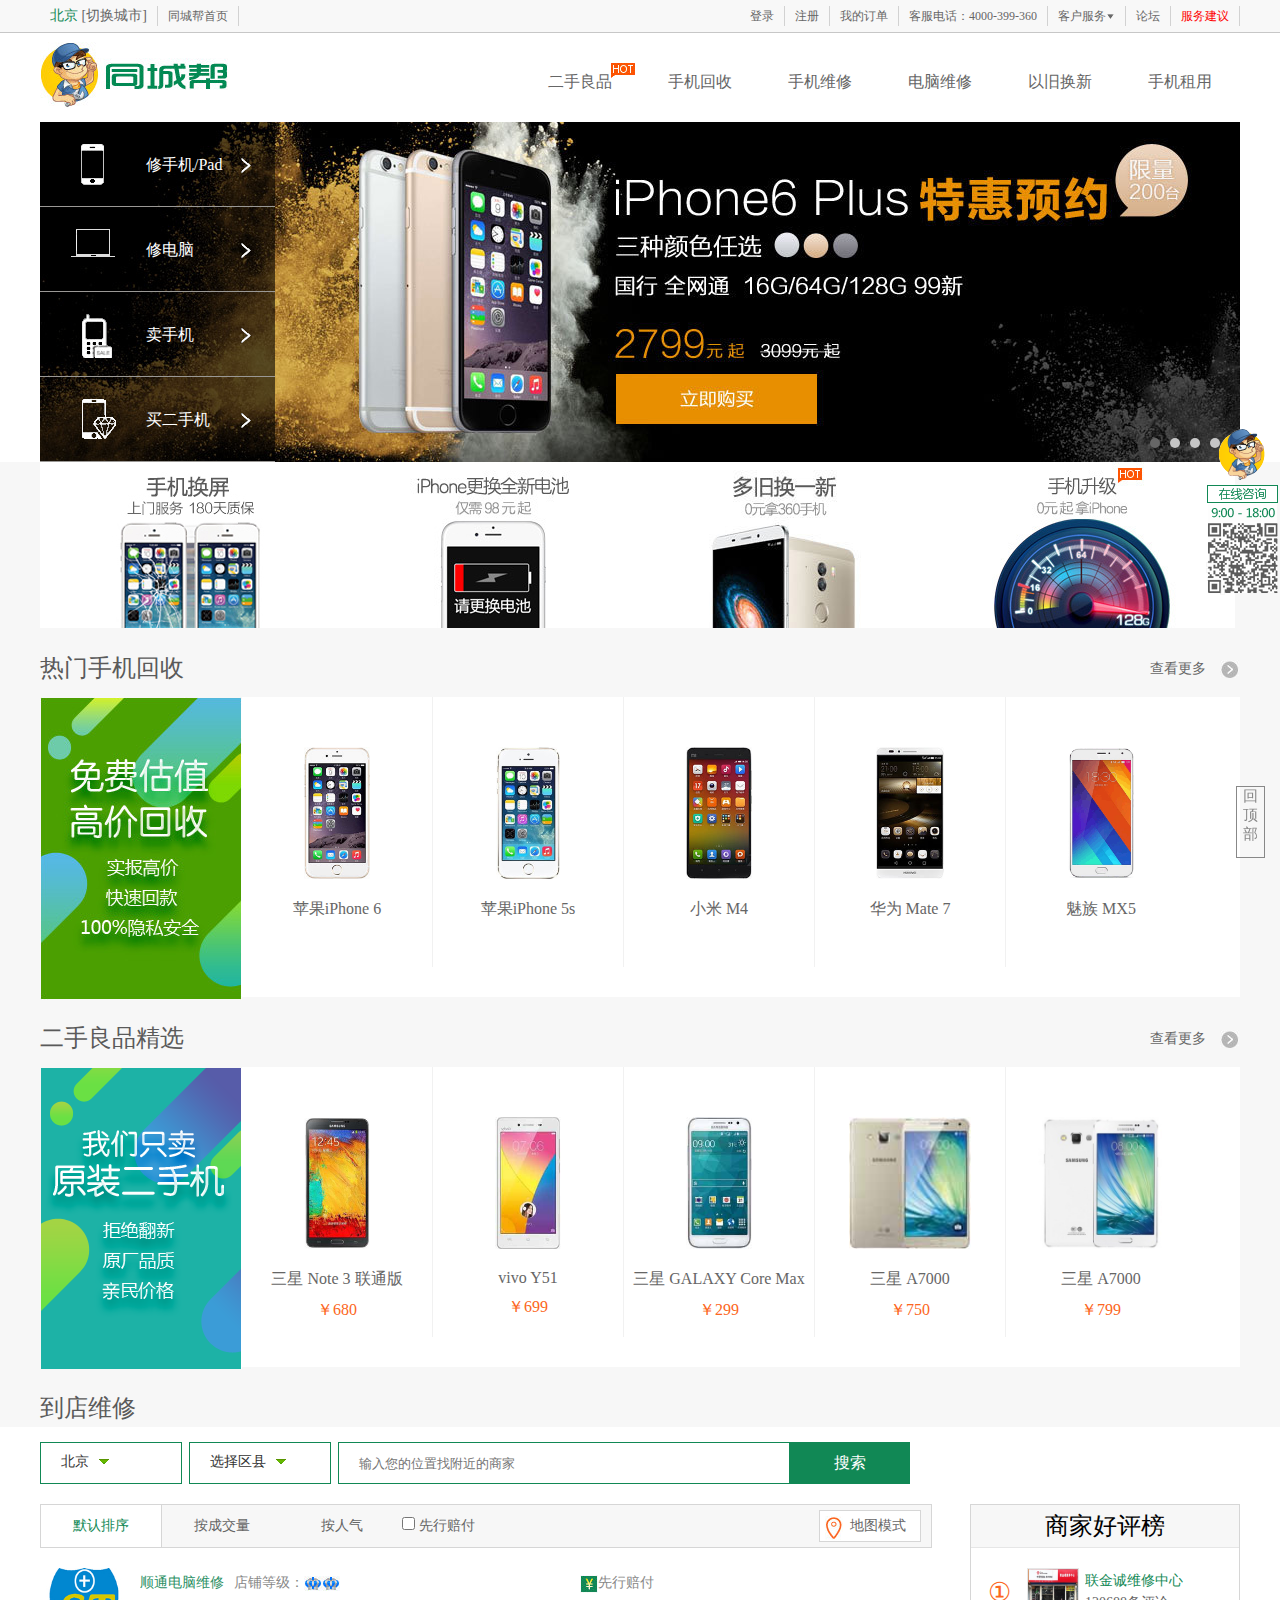
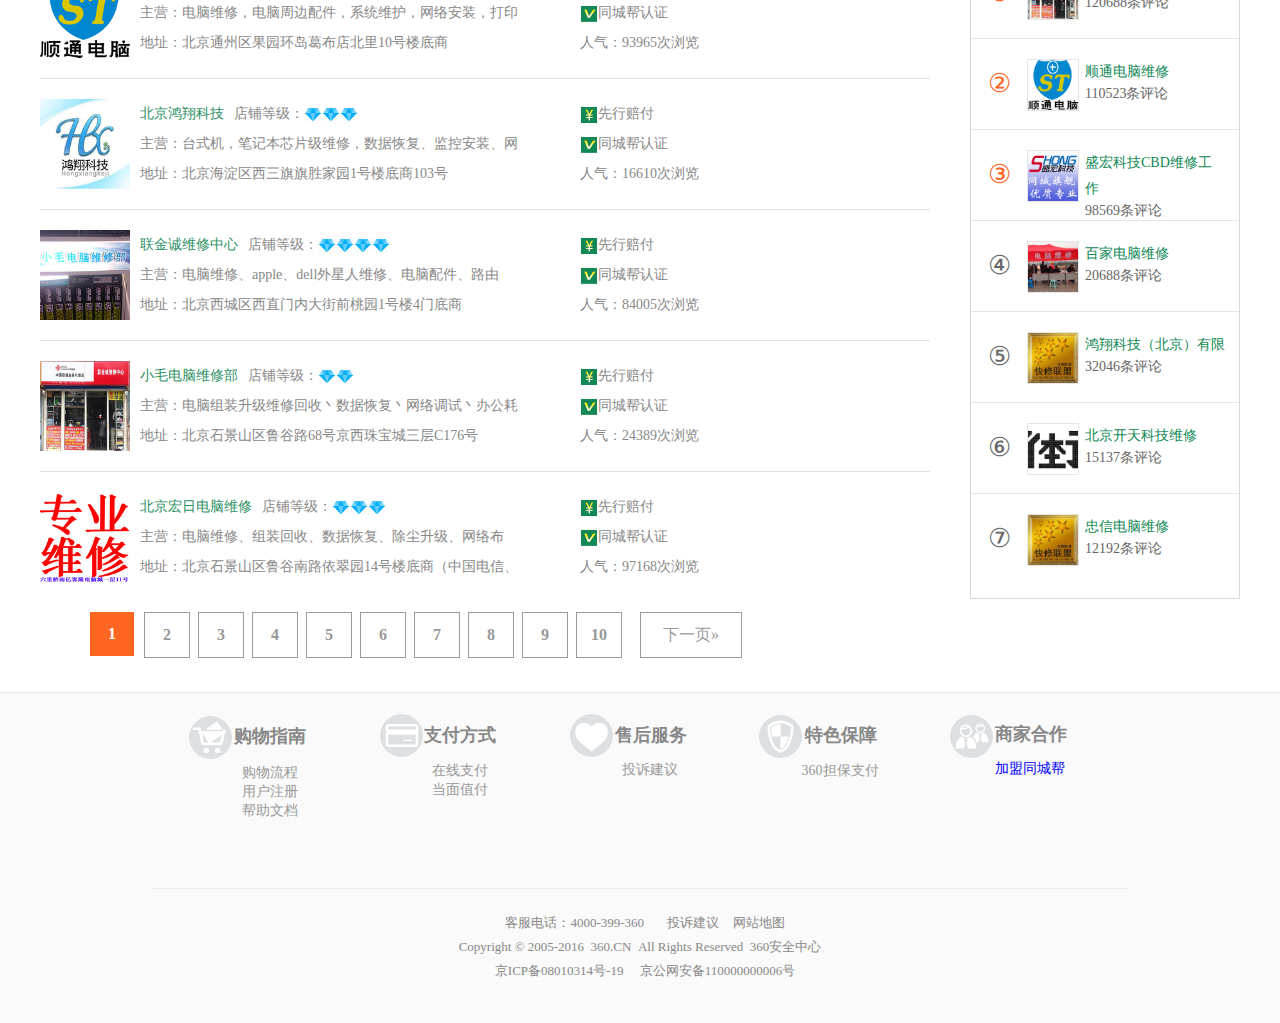
<file: index.html>
<!DOCTYPE html>
<html>
<head lang="en">
    <meta charset="UTF-8">
    <title>360同城帮</title>
    <link rel="stylesheet" href="css/bang.css"/>
    <script type="text/javascript" src="js/jquery-1.8.3.min.js"></script>
</head>
<body>
    <div id="header">
        <div id="top-nav">
            <div id="inner-nav">
            <ol>
                <li class="green"> 北京 <a href="">[切换城市]</a></li>
                <li><a href="">同城帮首页</a> </li>
            </ol>
            <ul>
                <li><a href="">登录</a></li>
                <li><a href="">注册</a></li>
                <li><a href="">我的订单</a></li>
                <li>客服电话：4000-399-360</li>
                <li>客户服务<span></span></li>
                <li><a href="">论坛</a></li>
                <li><a href="" class="red">服务建议</a></li>
            </ul>
            </div>

        <div id="logo">
            <a href=""></a>
            <ul>
                <li><span></span><a href="">二手良品</a></li>
                <li><a href="">手机回收</a></li>
                <li><a href="">手机维修</a></li>
                <li><a href="">电脑维修</a></li>
                <li><a href="">以旧换新</a></li>
                <li><a href="">手机租用</a></li>
            </ul>
        </div>
        </div>
    </div>

    <div id="main">
        <div id="banner">
            <ul>
                <li><a href=""><img src="img/banner/1.jpg"/></a></li>
                <li><a href=""><img src="img/banner/2.jpg"/></a></li>
                <li><a href=""><img src="img/banner/3.jpg"/></a></li>
                <li><a href=""><img src="img/banner/4.gif"/></a></li>
            </ul>
            <ol>
                <li><i></i></li>
                <li><i></i></li>
                <li><i></i></li>
                <li><i></i></li>
            </ol>
            <div id="list">
                <ul>
                    <li>
                        <a href=""><span></span>修手机/Pad</a>
                        <div id="mend-menu">
                            <dl>
                                <dt>屏幕 ></dt>
                                    <dd><a href="">屏碎，但显示正常</a></dd>
                                    <dd><a href="">屏幕不显示或花屏</a></dd>
                                    <dd><a href="">屏幕触摸失灵</a></dd>
                                    <dd><a href="">Pad更换屏幕</a></dd>
                            </dl>
                                <div class="line"></div>
                            <dl>
                                <dt>电池/充电/开机 ></dt>
                                    <dd><a href="">电池问题</a></dd>
                                    <dd><a href="">不开机</a></dd>
                                    <dd><a href="">充电(连接)问题</a></dd>
                            </dl>
                                <div class="line"></div>
                            <dl>
                                <dt>按键 ></dt>
                                    <dd><a href="">开关机键失灵</a></dd>
                                    <dd><a href="">Home键失灵</a></dd>
                                    <dd><a href="">音量键失灵</a></dd>
                            </dl>
                                <div class="line"></div>
                            <dl>
                                <dt>声音/震动 ></dt>
                                    <dd><a href="">听筒问题</a></dd>
                                    <dd><a href="">麦克风问题</a></dd>
                                    <dd><a href="">外放扬声器问题</a></dd>
                                    <dd><a href="">耳机插口故障</a></dd>
                                    <dd><a href="">震动功能失效</a></dd>
                            </dl>
                                <div class="line"></div>
                            <dl>
                                <dt>拍照/录像 ></dt>
                                    <dd><a href="">后摄像头无法拍照</a></dd>
                                    <dd><a href="">前摄像头拍照故障</a></dd>
                            </dl>
                                <div class="line"></div>
                            <dl>
                                <dt>外壳/边框 ></dt>
                                <dd><a href="">中框变形</a></dd>
                                <dd><a href="">手机换彩壳</a></dd>
                            </dl>
                                <div class="line"></div>
                            <dl>
                                <dt>进水入液/主板故障 ></dt>
                                <dd><a href="">进水入液</a></dd>
                                <dd><a href="">手机主板故障</a></dd>
                            </dl>
                                <div class="line"></div>
                            <dl>
                                <dt>其他故障 ></dt>
                                <dd><a href="">软件升级/刷机</a></dd>
                                <dd><a href="">WiFi功能故障</a></dd>
                            </dl>
                                <div class="line"></div>
                            <dl>
                                <dt>个性化服务 ></dt>
                                <dd><a href="">点亮iPhone logo</a></dd>
                                <dd><a href="">蓝光护眼钢化膜</a></dd>
                                <dd><a href="">极透高清钢化膜</a></dd>
                                <dd><a href="">爱机深度清洁</a></dd>
                                <dd><a href="">手机换彩壳</a></dd>
                            </dl>
                        </div>
                    </li>
                    <li>
                        <a href=""><span></span>修电脑</a>
                        <div id="laptop">
                        <div class="menu">
                            <dl>
                                <dt>热门问题 :</dt>
                                <dd><a href="">系统重装</a></dd>
                                <dd><a href="">电脑清灰</a></dd>
                                <dd><a href="">数据恢复</a></dd>
                                <dd><a href="">系统故障修复</a></dd>
                                <dd><a href="">驱动安装</a></dd>
                                <dd><a href="">游戏加速</a></dd>
                            </dl>
                            <dl>
                                <dt>其他问题 :</dt>
                                <dd><a href="">开机加速</a></dd>
                                <dd><a href="">网速优化</a></dd>
                                <dd><a href="">蓝屏死机</a></dd>
                                <dd><a href="">电脑没声音</a></dd>
                                <dd><a href="">路由器调试</a></dd>
                                <dd><a href="">无法上网</a></dd>
                                <dd><a href="">家庭局域网</a></dd>
                                <dd><a href="">更换风扇</a></dd>
                                <dd><a href="">病毒查杀</a></dd>
                            </dl>
                        </div>
                        </div>
                    </li>
                    <li>
                        <a href=""><span></span>卖手机</a>
                        <div id="sell">
                        <div class="menu">
                            <a href="">苹果</a>
                            <a href="">三星</a>
                            <a href="">小米</a>
                            <a href="">华为</a>
                            <a href="">步步高</a>
                            <a href="">OPPO</a>
                            <a href="">HTC</a>
                            <a href="">魅族</a>
                            <a href="">索尼</a>
                            <a href="">联想</a>
                            <a href="">酷派</a>
                            <a href="">中兴</a>
                            <a href="">诺基亚</a>
                            <a href="">朵唯</a>
                            <a href="">乐视</a>
                            <a href="">LG</a>
                            <a href="">黑莓</a>
                            <a href="">TCL</a>
                            <a href="">锤子</a>
                            <a href="">一加</a>
                            <a href="">美图秀秀</a>
                            <a href="">微软</a>
                            <a href="">金立</a>
                            <a href="">360手机</a>
                            <a href="">摩托罗拉</a>
                        </div>
                        </div>
                    </li>
                    <li>
                        <a href=""><span></span>买二手机</a>
                        <div id="buy">
                            <div class="menu">
                                <a href="">苹果</a>
                                <a href="">三星</a>
                                <a href="">小米</a>
                                <a href="">华为</a>
                                <a href="">步步高</a>
                                <a href="">OPPO</a>
                                <a href="">HTC</a>
                                <a href="">魅族</a>
                                <a href="">索尼</a>
                                <a href="">联想</a>
                                <a href="">酷派</a>
                                <a href="">中兴</a>
                                <a href="">诺基亚</a>
                                <a href="">朵唯</a>
                                <a href="">乐视</a>
                                <a href="">LG</a>
                                <a href="">黑莓</a>
                                </div>
                        </div>
                    </li>
                </ul>
            </div>
        </div>
        <div class="bg">
        <ol>
            <li><a href=""><img src="img/banner/q1.jpg"/></a></li>
            <li><a href=""><img src="img/banner/q2.jpg"/></a></li>
            <li><a href=""><img src="img/banner/q3.jpg"/></a></li>
            <li><a href=""><img src="img/banner/q4.jpg"/></a></li>
        </ol>
        </div>
        <div class="bg">
        <div class="content-nav">
            <h3>热门手机回收</h3>
            <span>查看更多</span>
        </div>
        <div class="content">
            <img src="img/content/1.jpg" />
            <ul>
                <li>
                    <a href="">
                        <img src="img/content/2.jpg" />
                        <p>苹果iPhone 6</p>
                    </a>
                </li>
                <li>
                    <a href="">
                        <img src="img/content/3.jpg" />
                        <p>苹果iPhone 5s</p>
                    </a>
                </li><li>
                <a href="">
                    <img src="img/content/4.jpg" />
                    <p>小米 M4</p>
                </a>
            </li><li>
                <a href="">
                    <img src="img/content/5.jpg" />
                    <p>华为 Mate 7</p>
                </a>
            </li><li>
                <a href="">
                    <img src="img/content/6.gif" />
                    <p>魅族 MX5</p>
                </a>
            </li>
            </ul>
        </div>
        <div class="content-nav">
            <h3>二手良品精选</h3>
            <span>查看更多</span>
        </div>
        <div class="content">
            <img src="img/content/7.png" />
            <ul>
                <li>
                    <a href="">
                        <img src="img/content/8.png" />
                        <p>三星 Note 3 联通版</p>
                        <span class="money">￥680</span>
                    </a>
                </li>
                <li><a href="">
                    <img src="img/content/9.jpg" />
                    <p>vivo Y51</p>
                    <span class="money">￥699</span>
                </a></li>
                <li><a href="">
                    <img src="img/content/10.jpg" />
                    <p>三星 GALAXY Core Max</p>
                    <span class="money">￥299</span>
                </a></li>
                <li><a href="">
                    <img src="img/content/11.jpg" />
                    <p>三星 A7000</p>
                    <span class="money">￥750</span>
                </a></li>
                <li><a href="">
                    <img src="img/content/12.jpg" />
                    <p>三星 A7000</p>
                    <span class="money">￥799</span>
                </a></li>
            </ul>
        </div>
            <div class="content-nav">
                <h3><a name="mend">到店维修</a></h3>
            </div>
        </div>
        <div id="inner-main">
            <h2></h2>
            <div class="wrap city">
                <div class="bj">
                    <span>北京</span>
                    <i></i>
                </div>
                <div id="city-menu">
                    <h4>城市列表
                        <span>关闭</span>
                    </h4>

                    <div>
                        <dl>
                            <dt>热门</dt>
                            <dd>北京</dd>
                            <dd>上海</dd>
                            <dd>广州</dd>
                            <dd>天津</dd>
                            <dd>西安</dd>
                            <dd>深圳</dd>
                            <dd>武汉</dd>
                            <dd>成都</dd>
                            <dd>重庆</dd>
                            <dd>南京</dd>
                            <dd>沈阳</dd>
                            <dd>杭州</dd>
                            <dd>济南</dd>
                            <dd>郑州</dd>
                        </dl>
                        <dl>
                            <dt>拼音</dt>
                            <dd>
                                <div class="letter">
                                    <span>A</span>
                                    <span>B</span>
                                    <span>C</span>
                                    <span>D</span>
                                    <span>E</span>
                                    <span>F</span>
                                </div>
                                <div id="initial">
                                    <p class="first">
                                        <a href="#"> 安阳</a>
                                        <a href="#">安庆</a>
                                        <a href="#">安康</a>
                                        <a href="#">阿克苏</a>
                                        <a href="#">阿勒泰</a>
                                        <a href="#">鞍山</a>

                                    </p>
                                    <p class="two">
                                        <a href="">保定</a>
                                        <a href="">包头</a>
                                        <a href="">宝鸡</a>
                                        <a href="">北海</a>
                                        <a href="">巴中</a>
                                        <a href="">白银</a>
                                        <a href="">白山</a>
                                        <a href="">保山</a>
                                        <a href="">百城</a>
                                    </p>

                                    <p class="three">
                                        <a href="">成都</a>
                                        <a href="">重庆</a>
                                        <a href="">长沙</a>
                                        <a href="">长春</a>
                                        <a href="">沧州</a>
                                        <a href="">常州</a>
                                        <a href="">常熟</a>
                                        <a href="">潮州</a>
                                    </p>
                                </div>
                            </dd>
                        </dl>
                    </div>
                </div>
            </div>
            <div class="wrap districts">
                <div class="area">
                    <span>选择区县</span>
                    <i></i>
                </div>

                <div id="county">
                    <h4>区县列表
                        <span>关闭</span>
                    </h4>
                    <div>
                        <a href="#">全部区县</a>
                        <a href="#">海淀区</a>
                        <a href="#">朝阳区</a>
                        <a href="#">东城区</a>
                        <a href="#">西城区</a>
                        <a href="#">丰台区</a>
                        <a href="#">昌平区</a>
                        <a href="#">密云县</a>
                        <a href="#">怀柔区</a>
                        <a href="#">大兴区</a>
                        <a href="#">延庆县</a>
                        <a href="#">顺义区</a>
                        <a href="#">石景山区</a>
                        <a href="#">房山区</a>
                        <a href="#">通州区</a>
                        <a href="#">门头沟区</a>
                        <a href="#">平谷区</a>
                    </div>
                </div>
            </div>
            <form action="#">
                <input type="text" placeholder="输入您的位置找附近的商家"/><input type="submit" value="搜索"/>
            </form>
            <div id="left">
                <div class="choose">
                    <ul>
                        <li>默认排序</li>
                        <li>按成交量</li>
                        <li>按人气</li>
                    </ul>
                    <label for="check">
                        <input type="checkbox" id="check"/>
                        先行赔付
                    </label>
                    <a href="">地图模式</a>
                </div>
                <ul class="main-list">
                    <li>
                        <img src="img/main/1.gif" />
                        <ul>
                            <li class="title"><a href="">aaaaaa</a><span class="shop-class">店铺等级：</span><span class="icon"></span></li>
                            <li class="business">主营：电脑维修，电脑周边配件，系统维护，网络安装，打印机</li>
                            <li class="address">地址：北京通州区果园环岛葛布店北里10号楼底商</li>
                        </ul>
                        <ol>
                            <li><i></i>先行赔付</li>
                            <li><b></b>同城帮认证</li>
                            <li class="view">人气：93931次浏览</li>
                        </ol>
                        <a href="" class="enter">进入店铺</a>
                    </li>
                    <li>
                        <img src="img/main/2.jpg" />
                        <ul>
                            <li class="title"><a href="">北京鸿翔科技</a><span class="shop-class">店铺等级：</span><span class="icon"></span></li>
                            <li class="business">主营：台式机，笔记本芯片级维修，数据恢复、监控安装、网络</li>
                            <li class="address">地址：北京海淀区西三旗旗胜家园1号楼底商103号</li>
                        </ul>
                        <ol>
                            <li><i></i>先行赔付</li>
                            <li><b></b>同城帮认证</li>
                            <li>人气：16610次浏览</li>
                        </ol>
                        <a href="" class="enter">进入店铺</a>
                    </li>
                    <li>
                        <img src="img/main/3.gif" />
                        <ul>
                            <li  class="title"><a href="">联金诚维修中心</a><span class="shop-class">店铺等级：</span><span class="icon"></span></li>
                            <li class="business">主营：电脑维修、apple、dell外星人维修、电脑配件、路由器</li>
                            <li class="address">地址：北京西城区西直门内大街前桃园1号楼4门底商</li>
                        </ul>
                        <ol>
                            <li><i></i>先行赔付</li>
                            <li><b></b>同城帮认证</li>
                            <li>人气：84005次浏览</li>
                        </ol>
                        <a href="" class="enter">进入店铺</a>
                    </li>
                    <li>
                        <img src="img/main/4.jpg" />
                        <ul>
                            <li class="title"><a href="">易修六里桥店</a><span class="shop-class">店铺等级：</span><span class="icon"></span></li>
                            <li class="business">主营：台式机维修 笔记本维修 数据恢复 服务器维修 台式机组装</li>
                            <li class="address">地址：北京丰台区六里桥南亿客隆电脑城一层11号</li>
                        </ul>
                        <ol>
                            <li><i></i>先行赔付</li>
                            <li><b></b>同城帮认证</li>
                            <li>人气：24389次浏览</li>
                        </ol>
                        <a href="" class="enter">进入店铺</a>
                    </li>
                    <li>
                        <img src="img/main/5.jpg" />
                        <ul>
                            <li class="title"><a href="">鸿翔科技（北京）有限公司</a><span class="shop-class">店铺等级：</span><span class="icon"></span></li>
                            <li class="business">主营：apple、外星人、笔记本芯片级维修，数据恢复、监控</li>
                            <li class="address">地址：北京朝阳区安贞里三区19号楼一层底商电脑维修</li>
                        </ul>
                        <ol>
                            <li><i></i>先行赔付</li>
                            <li><b></b>同城帮认证</li>
                            <li>人气：97168次浏览</li>
                        </ol>
                        <a href="" class="enter">进入店铺</a>
                    </li>
                </ul>
                <div id="pages">
                    <div class="turn pre"><a href="#mend">«上一页</a></div>
                    <ol class="page">
                        <li><a href="#mend"  class="orange">1 </a></li>
                        <li><a href="#mend" >2</a></li>
                        <li><a href="#mend">3</a></li>
                        <li><a href="#mend">4</a></li>
                        <li><a href="">5</a></li>
                        <li><a href="">6</a></li>
                        <li><a href="">7</a></li>
                        <li><a href="">8</a></li>
                        <li><a href="">9</a></li>
                        <li><a href="">10</a></li>
                    </ol>
                <div class="turn next"><a href="#mend">下一页»</a></div>
                </div>
            </div>
            <div id="haoping-list">
                <h3>商家好评榜</h3>
                <div id="right-list">
                    <div class="right-list-item">
                        <div class="num-o">①</div>
                        <div class="pic"><a href="#"><img src="img/right/one.jpg" alt=""/></a></div>
                        <div class="right-txt">
                            <h4><a href="#">联金诚维修中心</a></h4>
                            <p>120688条评论</p>
                        </div>
                    </div>
                    <div class="right-list-item">
                        <div class="num-o">②</div>
                        <div class="pic"><a href="#"><img src="img/right/two.jpg" alt=""/></a></div>
                        <div class="right-txt">
                            <h4><a href="#">顺通电脑维修</a></h4>
                            <p>110523条评论</p>
                        </div>
                    </div>
                    <div class="right-list-item">
                        <div class="num-o">③</div>
                        <div class="pic"><a href="#"><img src="img/right/three.gif" alt=""/></a></div>
                        <div class="right-txt">
                            <h4><a href="#">盛宏科技CBD维修工作</a></h4>
                            <p>98569条评论</p>
                        </div>
                    </div>
                    <div class="right-list-item">
                        <div class="num-o num-s">④</div>
                        <div class="pic"><a href="#"><img src="img/right/four.jpg" alt=""/></a></div>
                        <div class="right-txt">
                            <h4><a href="#">百家电脑维修</a></h4>
                            <p>20688条评论</p>
                        </div>
                    </div>
                    <div class="right-list-item">
                        <div class="num-o num-s">⑤</div>
                        <div class="pic"><a href="#"><img src="img/right/five.gif" alt=""/></a></div>
                        <div class="right-txt">
                            <h4><a href="#">鸿翔科技（北京）有限</a></h4>
                            <p>32046条评论</p>
                        </div>
                    </div>
                    <div class="right-list-item">
                        <div class="num-o num-s">⑥</div>
                        <div class="pic"><a href="#"><img src="img/right/six.jpg" alt=""/></a></div>
                        <div class="right-txt">
                            <h4><a href="#">北京开天科技维修</a></h4>
                            <p>15137条评论</p>
                        </div>
                    </div>
                    <div class="right-list-item">
                        <div class="num-o num-s">⑦</div>
                        <div class="pic"><a href="#"><img src="img/right/seven.gif" alt=""/></a></div>
                        <div class="right-txt">
                            <h4><a href="#">忠信电脑维修</a></h4>
                            <p>12192条评论</p>
                        </div>
                    </div>

                </div>
        </div>
    </div>
        <!-- 返回顶部-->
        <div id="return-top">
            <a href="#top">回顶部</a>
        </div>
        <div id="fixed">
            <img src="img/main/consult.png"/>
        </div>
    </div>
    <div id="footer">
        <div id="footer-nav">
            <dl>

                <dt class="gray"><span></span>购物指南</dt>
                <dd><a href="#">购物流程</a> </dd>
                <dd><a href="#">用户注册</a> </dd>
                <dd><a href="#">帮助文档</a> </dd>

            </dl>
            <dl>

                <dt class="gray"><span></span>支付方式</dt>
                <dd><a href="#">在线支付</a> </dd>
                <dd><a href="#">当面值付</a> </dd>
            </dl>
            <dl>

                <dt class="gray"><span></span>售后服务</dt>
                <dd><a href="#">投诉建议</a> </dd>

            </dl>
            <dl>

                <dt class="gray"><span></span>特色保障</dt>
                <dd><a href="#">360担保支付</a> </dd>

            </dl>
            <dl>

                <dt class="gray"><span></span>商家合作</dt>
                <dd><a href="#">加盟同城帮</a> </dd>

            </dl>
        </div>
        <div id="footer-last">
            <div id="footer-last1">
                <p>
                    <span>客服电话：4000-399-360</span>
                    <a href="#">投诉建议</a>
                    <a href="#">网站地图</a>
                </p>
                <p>Copyright © 2005-2016&nbsp;&nbsp;360.CN&nbsp;&nbsp;All Rights Reserved&nbsp;&nbsp;360安全中心</p>
                <p>
                    <a href="#" >京ICP备08010314号-19</a>
                    &nbsp;&nbsp;&nbsp;&nbsp;京公网安备110000000006号
                </p>
            </div>
        </div>
    </div>

    <script type="text/javascript" src="js/bang.js"></script>

</body>
</html>
</file>
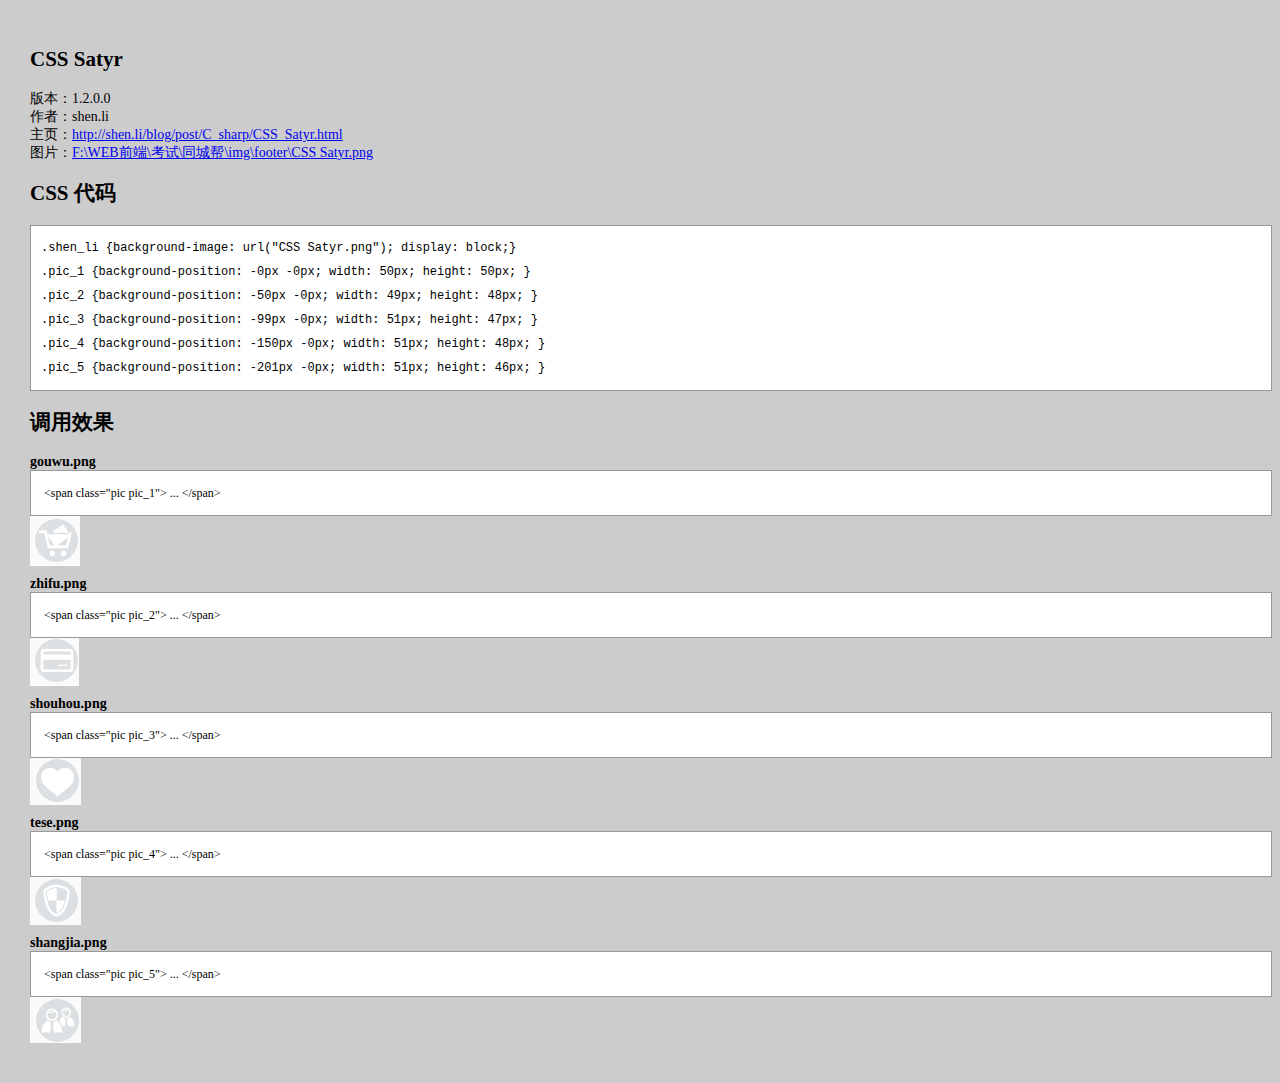
<file: img/footer/CSS Satyr.png.htm>
<!DOCTYPE html PUBLIC "-//W3C//DTD XHTML 1.0 Transitional//EN" "http://www.w3.org/TR/xhtml1/DTD/xhtml1-transitional.dtd">
<html xmlns="http://www.w3.org/1999/xhtml">
<head>
<meta http-equiv="Content-Type" content="text/html; charset=utf-8" />
<style type="text/css">
<!--
body, ul, li {margin: 0; padding: 0; font-size: 14px;}
body {padding: 30px; background-color: #ccc;}
ul {margin: 5px 0 10px 0;}
ul li {list-style: none; display: block;}
li.classname { font-weight: bold; }
.csscode, pre {padding: 10px; border: 1px solid #999; display: block; background-color: #fff; width: 100%; font-size: 12px; line-height: 200%;}
li.classmark { font-size: 12px; margin: 5px; line-height: 160%; display: none;}

/*
一下代码由程序自动生成。
*/
.pic {background-image: url("CSS Satyr.png"); display: block;}
.pic_1 {background-position: -0px -0px; width: 50px; height: 50px; }
.pic_2 {background-position: -50px -0px; width: 49px; height: 48px; }
.pic_3 {background-position: -99px -0px; width: 51px; height: 47px; }
.pic_4 {background-position: -150px -0px; width: 51px; height: 48px; }
.pic_5 {background-position: -201px -0px; width: 51px; height: 46px; }
//-->
</style>
<title>CSS Satyr - http://shen.li/</title>
</head>
<body>
<h2>CSS Satyr</h2>
<ul>
<li>版本：1.2.0.0</li>
<li>作者：shen.li</li>
<li>主页：<a href="http://shen.li/blog/post/C_sharp/CSS_Satyr.html" target="_blank">http://shen.li/blog/post/C_sharp/CSS_Satyr.html</a></li>
<li>图片：<a href="CSS Satyr.png">F:\WEB前端\考试\同城帮\img\footer\CSS Satyr.png</a></li>
</ul>

<h2>CSS 代码</h2>
<pre>
.shen_li {background-image: url("CSS Satyr.png"); display: block;}
.pic_1 {background-position: -0px -0px; width: 50px; height: 50px; }
.pic_2 {background-position: -50px -0px; width: 49px; height: 48px; }
.pic_3 {background-position: -99px -0px; width: 51px; height: 47px; }
.pic_4 {background-position: -150px -0px; width: 51px; height: 48px; }
.pic_5 {background-position: -201px -0px; width: 51px; height: 46px; }
</pre>

<h2>调用效果</h2>

<ul><li class="classname">gouwu.png</li><li><div class="csscode">&nbsp;&lt;span class="pic pic_1"&gt; ... &lt;/span&gt;</div></li><li class="classmark">gouwu.png</li><li class="pic pic_1"></li></ul>
<ul><li class="classname">zhifu.png</li><li><div class="csscode">&nbsp;&lt;span class="pic pic_2"&gt; ... &lt;/span&gt;</div></li><li class="classmark">zhifu.png</li><li class="pic pic_2"></li></ul>
<ul><li class="classname">shouhou.png</li><li><div class="csscode">&nbsp;&lt;span class="pic pic_3"&gt; ... &lt;/span&gt;</div></li><li class="classmark">shouhou.png</li><li class="pic pic_3"></li></ul>
<ul><li class="classname">tese.png</li><li><div class="csscode">&nbsp;&lt;span class="pic pic_4"&gt; ... &lt;/span&gt;</div></li><li class="classmark">tese.png</li><li class="pic pic_4"></li></ul>
<ul><li class="classname">shangjia.png</li><li><div class="csscode">&nbsp;&lt;span class="pic pic_5"&gt; ... &lt;/span&gt;</div></li><li class="classmark">shangjia.png</li><li class="pic pic_5"></li></ul>
</body>
</html>
</file>
<file: css/bang.css>
*{
    margin: 0 auto;
    padding: 0;
}
a{
    text-decoration: none;
}
.grey{
    color: #666666;

}
.green{
    color: #118855;
    font-size: 14px;

}
.red{
    color: #ff0000;
}
.money{
    color: #FC6621;
}
/*头部*/
#top-nav{
    height: 32px;
    background-color: #f8f8f8;
    width: 100%;
    border-bottom: 1px solid #c7c7c7;
}
#inner-nav{
    font-size: 12px;
    width: 1200px;
    height: 32px;
}

.underline{
    text-decoration: underline;
}
#inner-nav ol{
    float: left;
}
#inner-nav li{
    margin-top: 6px;
    float: left;
    height: 20px;
    line-height: 20px;
    list-style: none;
    padding:0 10px;
    border-right: 1px solid #d2d2d2;
}
#inner-nav ul{
    float: right;
}
#inner-nav ul li:nth-child(5) span{
    display: inline-block;
    background: url("../img/header/icons.png") 0 0 no-repeat;
    width: 9px;
    height: 7px;
}
#logo{
    clear: both;
    margin-top: 10px;
    width: 1200px;
    height: 80px;
}
#logo>a{
    float: left;
    display: inline-block;
    background: url("../img/logo.jpg");
    width: 188px;
    height: 66px;
}
#logo ul{
    position: relative;
    float: right;
    height: 80px;
}
#logo li{
    font-size: 16px;
    float: left;
    list-style:none;
    padding: 0 18px;
    line-height: 80px;
}
#logo li a{
    line-height: 40px;
    display: inline-block;
    padding: 0 10px;
}
#logo li:first-child span{
    display: inline-block;
    background: url("../img/header/icons.png") -15px 0 no-repeat;
    width: 26px;
    height: 17px;
    position: absolute;
    left: 90px;
    top: 20px;
}
/*主体*/
#main{
    width: 100%;
    /*background-color: #f7f7f7;*/
}

#banner{
    overflow: hidden;
    position: relative;
    clear: both;
    width: 1200px;
    height: 340px;
}
#banner>ul{
    font-size: 0;
    overflow: hidden;
    position: relative;
    width: 4800px;
    height: 340px;
}
#banner>ul>li{
    position: relative;
    display: inline-block;
}
#banner>ul img{
    width: 1200px;
    height: 340px;
}
#banner li{
    list-style: none;

}
#banner ol{
    position: absolute;
    right: 10px;
    bottom: 10px;
}
#banner ol li{
    float: left;
}
#banner ol li i{
    cursor: pointer;
    margin-right: 10px;
    display: inline-block;
    border-radius: 50%;
    width: 10px;
    height: 10px;
    background-color: gainsboro;
}
/*菜单栏*/
#list{
    width: 235px;
    height: 340px;
    position: absolute;
    left: 0;
    top: 0;
}
#list>ul>li{
    border-bottom: 1px solid #9a9895;
    font-size: 16px;
    line-height: 85px;
    list-style: none;
    width: 235px;
    height: 84px;
    background:url("../img/banner/right.gif") no-repeat 200px 35px rgba(0,0,0,0.6);
}
#list>ul>li>a{
    color: #FFFFFF;
    width: 235px;
    height: 84px;
    display: inline-block;
}
#list>ul>li span{
    vertical-align: middle;
    display: inline-block;
    width: 46px;
    height: 47px;
    margin-left: 40px;
    margin-right: 20px;
}
#list>ul>li:nth-child(1) span{
    background: url("../img/header/phone.gif" ) no-repeat ;
}
#list>ul>li:nth-child(2) span{
    margin-left: 30px;
    margin-right: 30px;
    background: url("../img/header/laptop.gif" ) no-repeat ;

}
#list>ul>li:nth-child(3) span{
    background: url("../img/header/sell.gif" ) no-repeat ;

}
#list>ul>li:nth-child(4) span{
    background: url("../img/header/buy.gif" ) no-repeat ;

}
/*二级菜单*/
#mend-menu{
    display: none;
    width: 700px;
    height: 433px;
    background-color: #f7f7f7;
    border: 1px solid #118855;
    position: absolute;
    left: 235px;
    top: 0;

}

#mend-menu dt{
    float: left;
    clear: both;
    line-height: 47px;
    width: 145px;
    text-align: right;
    font-size: 12px;
    margin-right: 10px;
}
#mend-menu dd{
    float: left;
    line-height: 47px;
    font-size: 12px;
}
#mend-menu dd>a{
    color: #000;
    text-indent: 10px;
    display: inline-block;
    padding-right: 10px;
    border-left:1px solid #e0e0e0;
    height: 20px;
    line-height: 20px;

}
.line{
    background-color: #f0f0f0;
    height: 1px;
    width: 535px;
    float: right;
    margin-right: 10px;
}
#laptop{
    display: none;
}
#sell{
    display: none;
}
#buy{
    display: none;
}
#buy a{
    margin-right: 15px;

}

#sell a{
   margin-right: 15px;
}
.menu{
    padding-top: 30px;
    padding-left: 15px;
    width: 685px;
    height: 307px;
    background-color: #f7f7f7;
    border: 1px solid #118855;
    position: absolute;
    left: 235px;
    top: 0;
}
#laptop dt{
    clear: both;
    font-size: 12px;
    float: left;
    width: 85px;
    line-height: 40px;
    height: 125px;
    text-align: right;
}
#laptop dd{
    height: 60px;
    float: left;
    margin-left: 20px;
}
.menu a{
    margin-bottom: 18px;
    font-size: 12px;
    color: #000;
    text-align: center;
    line-height: 40px;
    display: inline-block;
    float: left;
    width: 120px;
    height: 40px;
    border: 1px solid #e1e1e1;
}
.bg{
    background-color: #f7f7f7;
    width: 100%;
}
.bg>ol{
    height: 180px;
    width: 1200px;
    clear: both;
    list-style: none;
}
.bg>ol>li{
    float: left;

}
.bg>ol>li>img{
    width: 200px;
    float: left;

}
.content-nav{
    width: 1200px;
    height: 30px;
    padding-top: 10px;
    padding-bottom: 5px;
}
.content{
    background-color: #FFFFFF;
    height: 300px;
    clear: both;
    width: 1200px;
    margin-top: 10px;
    margin-bottom: 15px ;
}
#main h3{
    color:  #5A5A5A;
    float: left;
    font-weight: normal;
    font-size: 24px;
    clear: both;
}
.content-nav span{
    font-size: 14px;
    color: #666666;
    width: 90px;
    margin-top: 8px;
    display: inline-block;
    float: right;
    background: url("../img/content/right-arrow.jpg") no-repeat 70px 0;
}
.content ul{
    list-style: none;
    margin-bottom: 20px;
    height: 303px;
}
.content ul li{
    text-align: center;
    float: left;
    width: 190px;
    height: 220px;
    padding-top: 50px;
    border-right: 1px solid #f1f1f1;
}
.content ul li p{
    margin: 20px 0 10px;
    color: #666666;
}
.content>img{
    text-align: center;
    clear: both;
    float: left;
}
.content ul li img{
    vertical-align:middle;
    height: 60%;
}
.content ul li:last-child{
    border:none;
}
#inner-main{
    clear: both;
    width: 1200px;
}
.wrap{
    color: #333333;
    font-size: 14px;
    margin-top: 15px;
    margin-right: 7px;
    float: left;
    border: 1px solid #118855;
    width: 100px;
    height: 20px;
    padding: 10px 20px;
}
.wrap i{
    display: inline-block;
    width: 20px;
    height: 10px;
    vertical-align: middle;
    background:url("../img/main/triangle.png") no-repeat 5px 0;
}
.city{
    position: relative;
}
/*城市二级菜单*/
#city-menu,#county{
    display: none;
    padding: 10px;
    border: 1px solid #CFCFCF;
    width: 440px;
    height: 180px;
    background-color: #FBFBFB;
}
#city-menu{
    position: absolute;
    left: 0;
    top: 45px;
}
#city-menu h4,#county h4{
    font-weight: normal;
    font-size: 12px;
    line-height: 22px;
}
#city-menu>h4 span,#county>h4 span{
    background: url("../img/main/close.png") no-repeat;
    font-size: 12px;
    width: 57px;
    height: 22px;
    line-height: 22px;
    float: right;
    display: inline-block;
    text-indent: 10px;
    color: #6D6D6D;

}

#city-menu>div,#county>div{
    border: 1px solid #CFCFCF;
    clear: both;
    background-color: #FFFFFF;
    margin-top: 5px;
    padding: 20px 15px;

}
#city-menu>div{
    height: 110px;
}
#city-menu dl{
    clear: both;
}
#city-menu dd{
    cursor: pointer;
    font-size: 12px;
    margin-right: 20px;
    margin-bottom: 5px;
    float: left;
}
#city-menu dt{
    float: left;
    height: 50px;
    font-size: 12px;
    color: #666666;
    width: 40px;
    text-align: left;
}
/*区县二级菜单定位*/
.districts{
    position: relative;
}
#county{
    position: absolute;
    left: 0;
    top: 45px;
}
#county{
    height: 120px;
}
/*拼音部分*/
.letter>span{
    color: #000000;
    cursor: pointer;

}
.letter>span:first-child{
    color: #ff6600;
    font-weight:bolder;
}
#initial{
    margin-top: 5px;
}
#initial a{
    color: #000000;
    margin-right: 10px;
}
#initial>p:first-child{
    display: block;
}
#initial>p{
    display: none;
}
#county a{
    color: #000000;
    margin-right: 20px;
}
#city-menu .letter{
    width: 340px;
    height: 20px;
    border-bottom: 1px solid #CFCFCF;
}

/*二级菜单结束*/
/*表单*/
form input:first-child{
    float: left;
    text-indent: 20px;
    margin-top: 15px;
    border: 1px solid #118855;
    width: 450px;
    height: 40px;
}
form input:last-child{
    margin-top: 15px;
    float: left;
    font-size: 16px;
    border: none;
    width: 120px;
    height: 42px;
    background-color: #118855;
    color: #FFFFFF;
}
/*左边部分*/
#left{
    margin-top: 20px;
    width: 890px;
    float: left;
}
.choose{
    width: 100%;
    height: 42px;
    border: 1px solid #d6d6d6;
    background-color: #f7f7f7;
}
.choose ul{
    float: left;
    list-style: none;
}
.choose>ul>li{
    color: #666666;
    font-size: 14px;
    float: left;
    width: 120px;
    height: 42px;
    line-height: 42px;
    text-align: center;
}
.choose>ul>li:first-child{
    color: #118855;
    border-right: 1px solid #d6d6d6;
    background-color: #FFFFFF;
}
.choose a{
    background: url("../img/main/tag.jpg") no-repeat 5px 5px;
}
label{
    color: #666666;
    font-size: 14px;
    float: left;
    line-height: 42px;
}
.choose a{
    display: block;
    float: right;
    width: 100px;
    height: 30px;
    line-height: 30px;
    border: 1px solid #d6d6d6;
    text-indent: 30px;
    margin: 5px 10px;
    background-color: #FFFFFF;
    font-size: 14px;
    color: #666666;
}
/*店铺*/
.main-list{
    width: 100%;
    list-style: none;
}
.main-list>li{
    height: 90px;
    width: 890px;
    padding: 20px 0;
    border-bottom: 1px solid #dfdfe1;
}
.main-list>li img{
    width: 90px;
    height: 90px;
    float: left;
}
.main-list ul{
    margin-left: 10px;
    list-style: none;
    float: left;
    width: 390px;
    height: 90px;
}
.main-list ul>li{
    color: #888888;
    height: 30px;
    overflow: hidden;
    line-height: 30px;
    font-size: 14px;
}
.shop-class{
    display: inline-block;
    margin-left: 10px;
}
.main-list ol{
    margin-left: 50px;
    list-style: none;
    float: left;
    width: 160px;
    height: 90px;
}
.main-list ol>li{
    color: #888888;
    height: 30px;
    overflow: hidden;
    line-height: 30px;
    font-size: 14px;
}
.main-list>li:last-child{
    border: none;
}
.main-list i{
    display: inline-block;
    width: 18px;
    height: 18px;
    background: url("../img/main/money.jpg");
    vertical-align: middle;
}
.icon-wrap{
    display: inline-block;
}
.main-list b{
    display: inline-block;
    width: 18px;
    height: 18px;
    background: url("../img/main/v.jpg");
    vertical-align: middle;
}
.enter{
    background-color: #fff;
    display: none;
    float: right;
    color: #2C9065;
    width: 142px;
    height: 42px;
    line-height: 42px;
    text-align: center;
    border: 1px solid #2C9065;
    margin-right: 5px;
    margin-top: 20px;
}
.title a{
    color: #2C9065;
}
.title span{
    display: inline-block;
    /*margin-left: 10px;*/
}
.icon{
    vertical-align: middle;
    display: inline-block;
    width: 18px;
    height: 15px;
}
/*翻页*/
#pages{
    height: 80px;
    margin-bottom: 10px;
    margin-left: 50px;
    text-align: center;
}
.page{
    float: left;
    margin-top: 10px;
    list-style: none;
    width: 550px;
    height: 44px;
}
.page li{
    color: #FFFFFF;
    line-height: 44px;
    float: left;
    width: 44px;
    height: 44px;
    margin-right: 10px;
    font-weight: bolder;
}
.orange{
    background-color: #fc6621;

}

.page a{
    color: #999999;
    display: inline-block;
    width: 44px;
    height: 44px;
    border: 1px solid #999999;
    font-weight: bolder;
}
 .turn{
     margin-top: 10px;
     margin-right: 10px;
    width: 100px;
    line-height: 44px;
    height: 44px;
    float: left;
}
 .turn a{
     color: #999999;
     display: inline-block;
     width: 100px;
     height: 44px;
     border: 1px solid #999999;
 }
 .pre{
     display: none;
 }
/*右边部分*/
#haoping-list{
    width: 268px;
    height: 693px;
    border: 1px solid #d6d6d6;
    float: right;
    margin-top: 20px;
}
#haoping-list h3{
    width: 268px;
    height: 42px;
    text-align: center;
    line-height: 42px;
    color: black;
    background: #f7f7f7;
}
#right-list{
    width: 268px;
    height: 651px;
}
.right-list-item{
    width: 268px;
    height: 50px;
    color: #666666;
    padding: 20px 0;
    clear: both;
    font-size: 14px;
    border-top: 1px solid #E6E6E6;
}
.num-o{
    color: #FC6621;
    float: left;
    font-size: 26px;
    height: 50px;
    line-height: 50px;
    margin: 0;
    text-align: center;
    width: 56px;
}
.num-s{
    color: #666666;
}
.pic{
    width: 50px;
    height: 50px;
    float: left;
    margin-right: 6px;
    border: 1px solid #E6E6E6;
}
.pic a{
    text-decoration: none;
    color: #2e74d3;
}
.pic img{
    width: 50px;
    height: 50px;
}
.right-txt{
    float: left;
    overflow: hidden;
    width: 150px;
}
.right-txt h4 a{
    font-weight: normal;
    text-decoration: none;
    color: #185;
    line-height: 26px;
    margin-right: 10px;
    font-size: 14px;
}
#right-txt p{
    font-size: 14px;
    color: #666666;
}
/*回顶部*/
#return-top{
    width: 27px;
    height: 70px;
    border: 1px solid #888888;
    position: fixed;
    bottom: 42px;
    right: 15px;
    text-align: center;
}
#return-top a{
    color: #888888;
    font-size: 15px;
}
#fixed{
    position: fixed;
    right: 0;
    bottom: 300px;
}
/*页脚*/
#footer{
    width: 100%;
    height: 290px;
    background: #fafafa;
    clear: both;
    border-top: 1px solid #E5E5E5;
    color: #888;
    padding-bottom: 40px;
    text-align: center;
    margin: 0 auto;
}
#footer-nav{
    border-bottom: 1px solid #eee;
    font-family: "微软雅黑","宋体";
    margin: 0 auto;
    padding: 20px 0;
    width: 980px;
    height: 155px;
}
#footer-nav dl{
    float: left;
    width: 190px;
}
#footer-nav dd a{
    margin-left: 50px;
    display: inline-block;
    text-decoration: none;
    list-style: none;
    color: #999999;
    font-size: 14px;
}
.gray{
    font-size: 18px;
    font-weight: 800;
}
#footer-nav dl span{
    display: inline-block;
    vertical-align: middle;
}
#footer-nav dl:nth-child(1) span{
    background: url("../img/footer/CSS Satyr.png")  -0px -0px;
    width: 50px;
    height: 50px;
}
#footer-nav dl:nth-child(2) span{
    background: url("../img/footer/CSS Satyr.png")  -50px -0px;
    width: 49px;
    height: 48px;
}
#footer-nav dl:nth-child(3) span{
    background: url("../img/footer/CSS Satyr.png")  -99px -0px;
    width: 51px;
    height: 47px;
}
#footer-nav dl:nth-child(4) span{
    background: url("../img/footer/CSS Satyr.png")  -150px -0px;
    width: 51px;
    height: 48px;
}
#footer-nav dl:nth-child(5) span{
    background: url("../img/footer/CSS Satyr.png")  -201px -0px;
    width: 51px;
    height: 46px;
}
#footer-nav dl:nth-child(5) dd a{
    color: blue;
}
#footer-last1{
    padding-top: 22px;
    line-height: 24px;
    font-size: 13px;
}
#footer-last1 span{
    padding: 0 10px;
    text-align: center;
}
#footer-last1 p a{
    color: #888888;
    padding: 0 0 0 10px;
}
</file>
